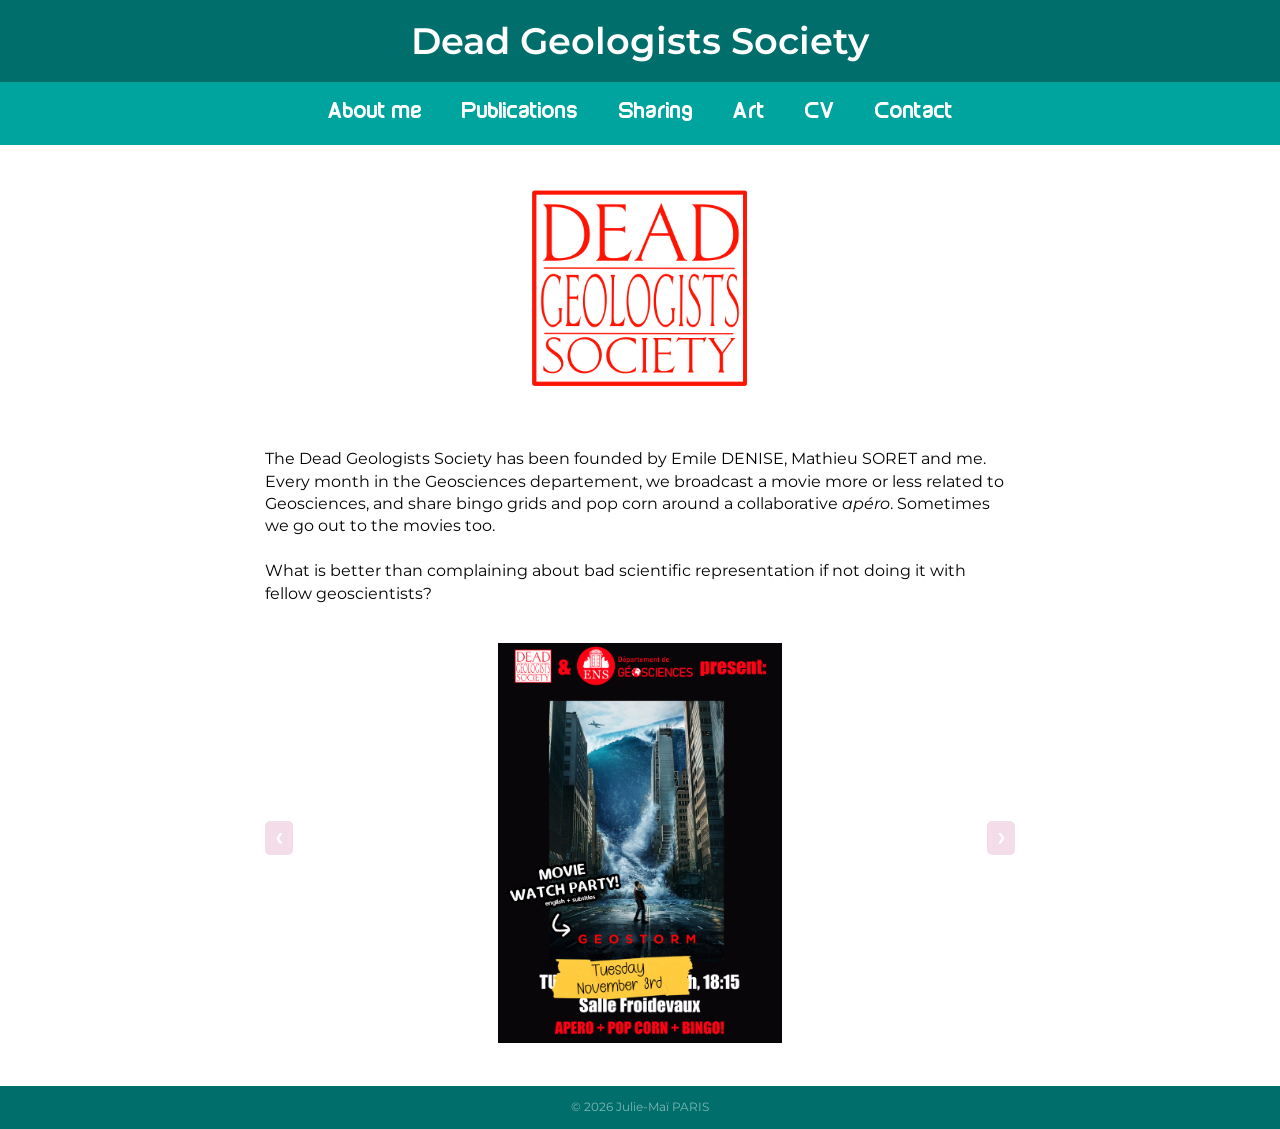
<file: deadgeologistssociety.html>
<!DOCTYPE html>
<html lang="en">
<head>
    <meta charset="UTF-8">
    <meta name="viewport" content="width=device-width, initial-scale=1.0">
    <title>Dead Geologists Society</title>
    <link rel="stylesheet" href="public/styles.css">
    <link rel="stylesheet" href="public/oeillien.css">
    <!-- <link rel="stylesheet" href="public/background.css"> -->
</head>
<body>
    <header class = "header">
        <h1>Dead Geologists Society</h1>
    </header>

    <header class = "header-menu">

      <input class="menu-btn" type="checkbox" id="menu-btn" />
      <label class="menu-icon" for="menu-btn"><span class="navicon"></span></label>
      <ul class="menu">
        </div></li>
            <li><a href="index.html">About me</a></li>
            <li><a href="publications.html">Publications</a></li>
            <li><a href="sharing.html">Sharing</a></li>
            <li><a href="art.html">Art</a></li>
            <li><a href="cv.html">CV</a></li>
            <li><a href="contact.html">Contact</a></li>
      </ul>

    </header>

    <br>



    <main>

        <section class="article">
                <div class="Container">
                            <td align= "center" valign="middle"><img src="/images/dead_geologists_society/logo_dead_geologists_society.png" alt="logo dead_geologists_society" height="200"></td>
                </div>
                </div>
                <br>
                 <br>

            <p>
                The Dead Geologists Society has been founded by Emile DENISE, Mathieu SORET and me. Every month in the Geosciences departement, we broadcast a movie more or less related to Geosciences, and share bingo grids and pop corn around a collaborative <i>apéro</i>. Sometimes we go out to the movies too. <br><br> What is better than complaining about bad scientific representation if not doing it with fellow geoscientists?
            </p>
            <br>

            <div id="slideshow1" class="slideshow-container">

                    <!-- Full-width images with number and caption text -->
                    <div class="mySlides fade">
                        <img src="/images/dead_geologists_society/dgs_05.png" class ="center-horizontal">
                    </div>

                    <div class="mySlides fade">
                        <img src="/images/dead_geologists_society/dgs_04.png" class ="center-horizontal">
                    </div>

                    <div class="mySlides fade">
                        <img src="/images/dead_geologists_society/dgs_03.png" class ="center-horizontal">
                    </div>

                    <div class="mySlides fade">
                        <img src="/images/dead_geologists_society/dgs_02.png"  class ="center-horizontal">
                    </div>

                    <div class="mySlides fade">
                        <img src="/images/dead_geologists_society/dgs_01.png"  class ="center-horizontal">
                    </div>




                    <!-- Next and previous buttons -->
                    <a class="prev" onclick="plusSlides(-1,slideshow1)">&#10094;</a>
                    <a class="next" onclick="plusSlides(1, slideshow1)">&#10095;</a>
                    
            </div>
            <br>

        
        </section>
    </main>

    <footer>
        <p>&copy; 2026 Julie-Maï PARIS</p>
    </footer>

    <script src="public/oeillien.js"></script>

</body>
</html>
</file>
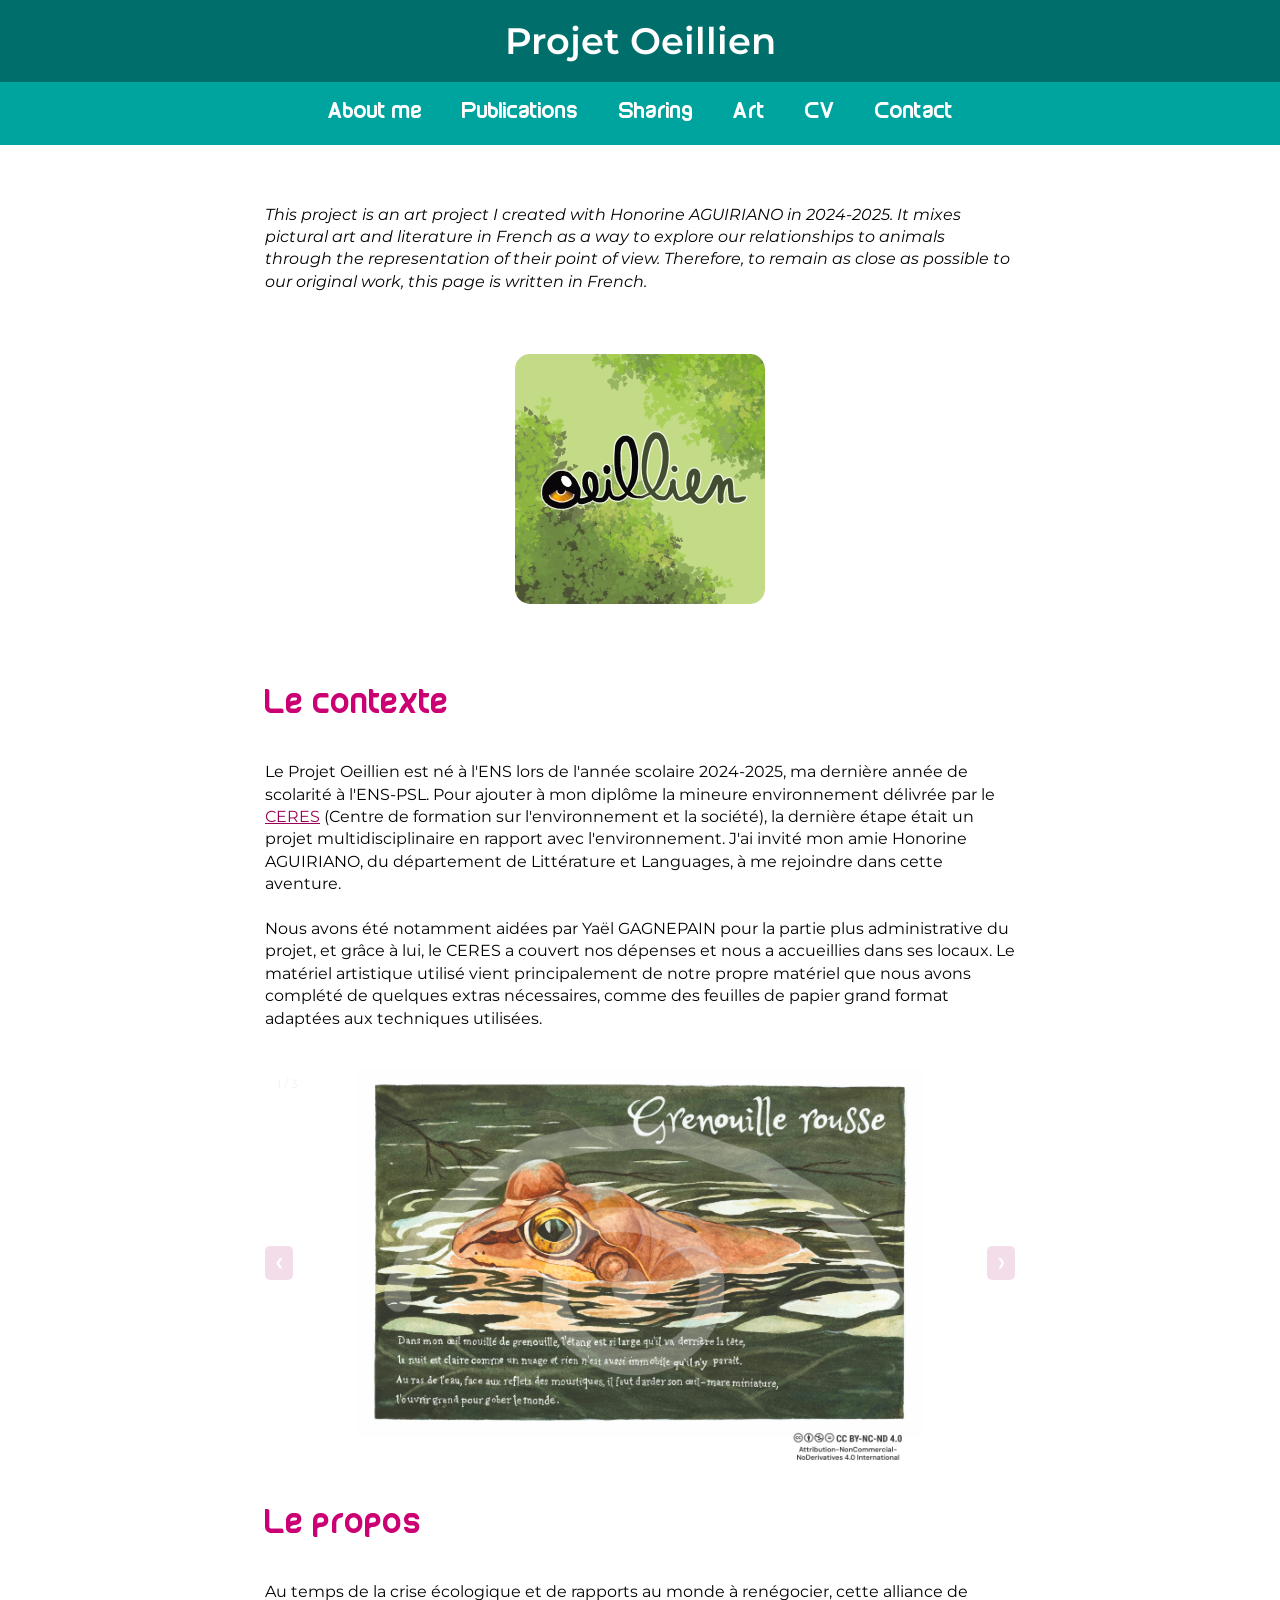
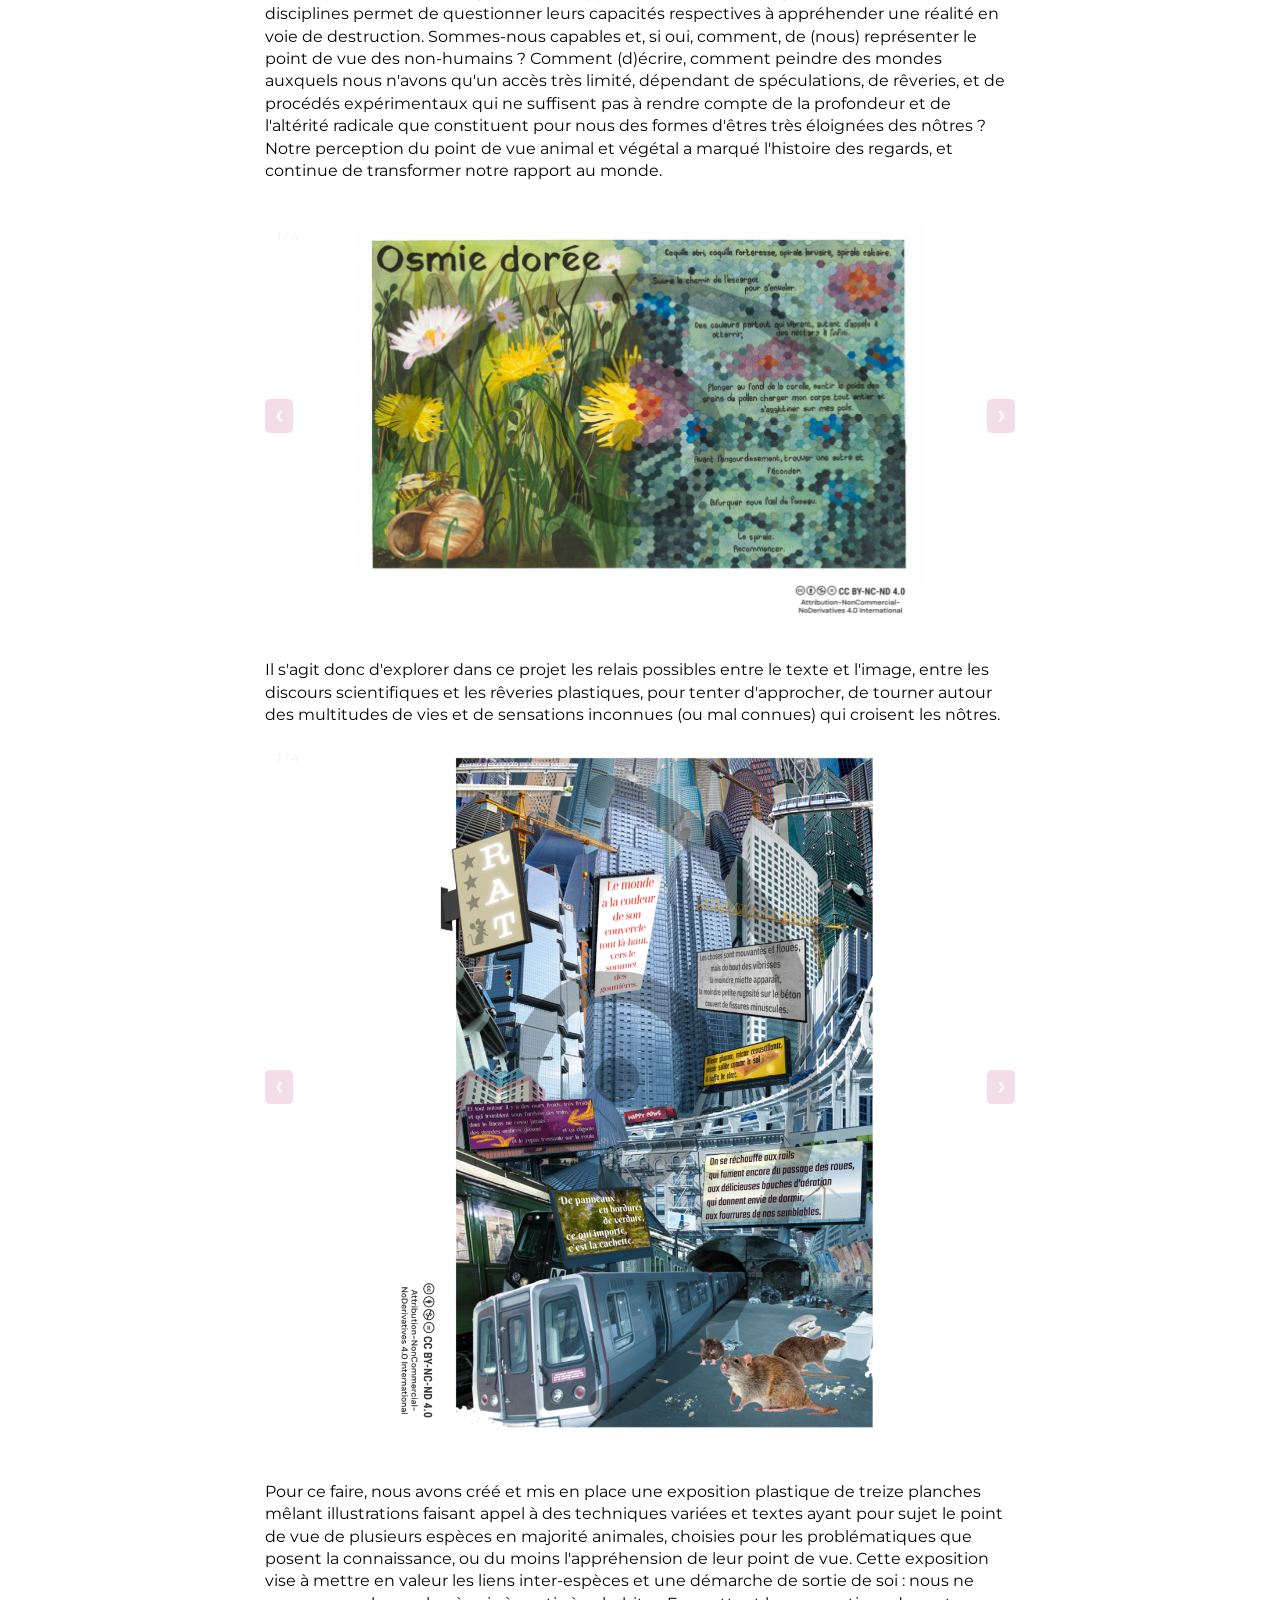
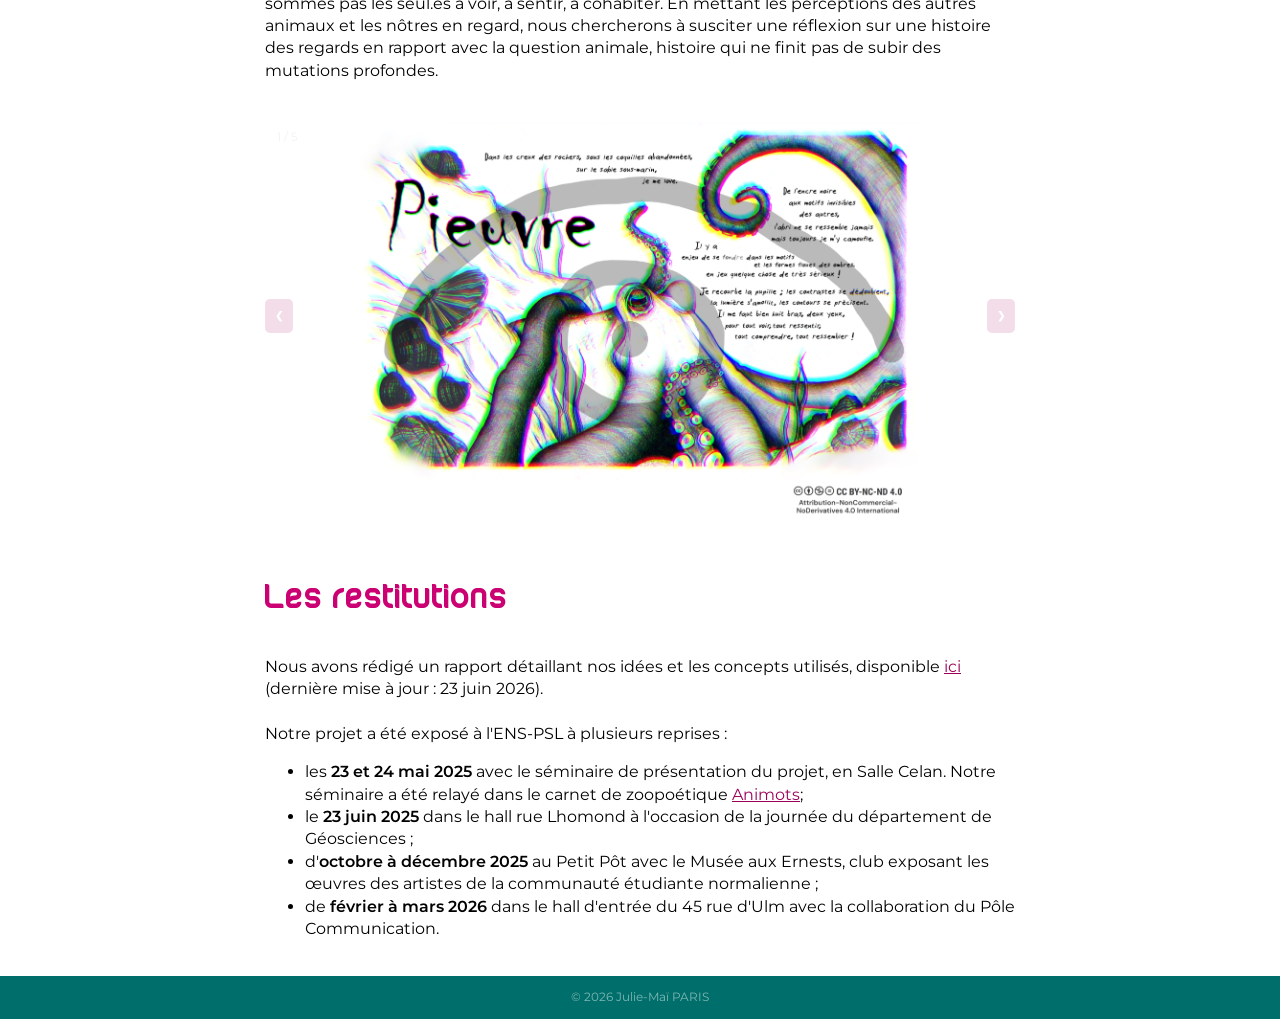
<file: oeillien.html>
<!DOCTYPE html>
<html lang="en">
<head>
    <meta charset="UTF-8">
    <meta name="viewport" content="width=device-width, initial-scale=1.0">
    <title>Oeillien</title>
    <link rel="stylesheet" href="public/styles.css">
    <link rel="stylesheet" href="public/oeillien.css">
    <!-- <link rel="stylesheet" href="public/background.css"> -->
</head>
<body>
    <header class = "header">
        <h1>Projet Oeillien</h1>
    </header>

    <header class = "header-menu">

      <input class="menu-btn" type="checkbox" id="menu-btn" />
      <label class="menu-icon" for="menu-btn"><span class="navicon"></span></label>
      <ul class="menu">
        </div></li>
            <li><a href="index.html">About me</a></li>
            <li><a href="publications.html">Publications</a></li>
            <li><a href="sharing.html">Sharing</a></li>
            <li><a href="art.html">Art</a></li>
            <li><a href="cv.html">CV</a></li>
            <li><a href="contact.html">Contact</a></li>
      </ul>

    </header>

    <br>



    <main>
        <section class="article">

        <p>
            <i>This project is an art project I created with Honorine AGUIRIANO in 2024-2025. It mixes pictural art and literature in French as a way to explore our relationships to animals through the representation of their point of view. Therefore, to remain as close as possible to our original work, this page is written in French.</i>
        </p>
        </section>
        <br>
        <br>


    <div class="Container">
    <div type="button" class="ModeButton">
                <img src="/images/oeillien/projet_oeillien_logo.png" alt="logo projet oeillien" max-height="400" width="100%" class="roundrect" >
    </div>
    </div>

    <br>
    <br>
        <section class="article">
            <h2>Le contexte</h2>



            <p>
            Le Projet Oeillien est né à l'ENS lors de l'année scolaire 2024-2025, ma dernière année de scolarité à l'ENS-PSL. Pour ajouter à mon diplôme la mineure environnement délivrée par le <a href="https://ceres.ens.fr/">CERES</a> (Centre de formation sur l'environnement et la société), la dernière étape était un projet multidisciplinaire en rapport avec l'environnement. J'ai invité mon amie Honorine AGUIRIANO, du département de Littérature et Languages, à me rejoindre dans cette aventure.
            <br>
            <br>
            Nous avons été notamment aidées par Yaël GAGNEPAIN pour la partie plus administrative du projet, et grâce à lui, le CERES a couvert nos dépenses et nous a accueillies dans ses locaux. Le matériel artistique utilisé vient principalement de notre propre matériel que nous avons complété de quelques extras nécessaires, comme des feuilles de papier grand format adaptées aux techniques utilisées.
            </p>
            <br>
            <div id="slideshow3" class="slideshow-container">

                    <!-- Full-width images with number and caption text -->
                    <div class="mySlides fade">
                        <div class="numbertext">1 / 3</div>
                        <img src="/images/oeillien/grenouille_oeillien_watermark.png"  class ="center-horizontal">
                    </div>

                    <div class="mySlides fade">
                        <div class="numbertext">2 / 3</div>
                        <img src="/images/oeillien/grenouille_preparation_1.png"  class ="center-horizontal">
                    </div>

                    <div class="mySlides fade">
                        <div class="numbertext">3 / 3</div>
                        <img src="/images/oeillien/grenouille_preparation_2.png" class ="center-horizontal">
                    </div>


                    <!-- Next and previous buttons -->
                    <a class="prev" onclick="plusSlides(-1,slideshow3)">&#10094;</a>
                    <a class="next" onclick="plusSlides(1, slideshow3)">&#10095;</a>
                    
                </div>
            <h2>Le propos</h2>
            <p>
                Au temps de la crise écologique et de rapports au monde à renégocier, cette alliance de disciplines permet de questionner leurs capacités respectives à appréhender une réalité en voie de destruction. Sommes-nous capables et, si oui, comment, de (nous) représenter le point de vue des non-humains&nbsp? Comment (d)écrire, comment peindre des mondes auxquels nous n'avons qu'un accès très limité, dépendant de spéculations, de rêveries, et de procédés expérimentaux qui ne suffisent pas à rendre compte de la profondeur et de l'altérité radicale que constituent pour nous des formes d'êtres très éloignées des nôtres&nbsp? Notre perception du point de vue animal et végétal a marqué l'histoire des regards, et continue de transformer notre rapport au monde.
                <br>
                <br>
<!-- Slideshow container -->                  
                <div id="slideshow4" class="slideshow-container">

                    <!-- Full-width images with number and caption text -->
                    <div class="mySlides fade">
                        <div class="numbertext">1 / 4</div>
                        <img src="/images/oeillien/abeille_watermark.png"  class ="center-horizontal">
                    </div>

                    <div class="mySlides fade">
                        <div class="numbertext">2 / 4</div>
                        <img src="/images/oeillien/abeille_preparation_1.jpeg"  class ="center-horizontal">
                    </div>

                    <div class="mySlides fade">
                        <div class="numbertext">3 / 4</div>
                        <img src="/images/oeillien/abeille_preparation_2.jpeg"  class ="center-horizontal">
                    </div>

                    <div class="mySlides fade">
                        <div class="numbertext">4 / 4</div>
                        <img src="/images/oeillien/abeille_preparation_3.jpeg" class="center-horizontal" {
    max-width: 100%;
    height: auto;
}">
                    </div>


                    <!-- Next and previous buttons -->
                    <a class="prev" onclick="plusSlides(-1,slideshow4)">&#10094;</a>
                    <a class="next" onclick="plusSlides(1, slideshow4)">&#10095;</a>
                    
                </div>
            <!-- Slideshow container -->                  
                <div>
                <br>
                <p>
                Il s'agit donc d'explorer dans ce projet les relais possibles entre le texte et l'image, entre les discours scientifiques et les rêveries plastiques, pour tenter d'approcher, de tourner autour des multitudes de vies et de sensations inconnues (ou mal connues) qui croisent les nôtres.
                <br>
                <!-- Slideshow container -->                  
                <div id="slideshow1" class="slideshow-container">

                    <!-- Full-width images with number and caption text -->
                    <div class="mySlides fade">
                        <div class="numbertext">1 / 4</div>
                        <img src="/images/oeillien/rat_watermark_oeillien.png" class ="center-vertical">
                    </div>

                    <div class="mySlides fade">
                        <div class="numbertext">2 / 4</div>
                        <img src="/images/oeillien/rat_preparation_1.jpeg"  class ="center-vertical">
                    </div>

                    <div class="mySlides fade">
                        <div class="numbertext">3 / 4</div>
                        <img src="/images/oeillien/rat_preparation_2.jpeg"  class ="center-vertical">
                    </div>

                    <div class="mySlides fade">
                        <div class="numbertext">4 / 4</div>
                        <img src="/images/oeillien/rat_preparation_3.jpeg"  class ="center-vertical">
                    </div>

                    <!-- Next and previous buttons -->
                    <a class="prev" onclick="plusSlides(-1,slideshow1)">&#10094;</a>
                    <a class="next" onclick="plusSlides(1, slideshow1)">&#10095;</a>
                    
                </div>
                <br>
                </p>
                <p>
                Pour ce faire, nous avons créé et mis en place une exposition plastique de treize planches mêlant illustrations faisant appel à des techniques variées et textes ayant pour sujet le point de vue de plusieurs espèces en majorité animales, choisies pour les problématiques que posent la connaissance, ou du moins l'appréhension de leur point de vue. Cette exposition vise à mettre en valeur les liens inter-espèces et une démarche de sortie de soi : nous ne sommes pas les seul.es à voir, à sentir, à cohabiter. En mettant les perceptions des autres animaux et les nôtres en regard, nous chercherons à susciter une réflexion sur une histoire des regards en rapport avec la question animale, histoire qui ne finit pas de subir des mutations profondes.

                <br>
                <br>

            
                <div id="slideshow2" class="slideshow-container">

                    <!-- Full-width images with number and caption text -->
                    <div class="mySlides fade">
                        <div class="numbertext">1 / 5</div>
                        <img src="/images/oeillien/pieuvre_oeillien_watermark.png"  class ="center-horizontal">
                    </div>

                    <div class="mySlides fade">
                        <div class="numbertext">2 / 5</div>
                        <img src="/images/oeillien/pieuvre_preparation_1.jpeg"  class ="center-horizontal">
                    </div>

                    <div class="mySlides fade">
                        <div class="numbertext">3 / 5</div>
                        <img src="/images/oeillien/pieuvre_preparation_2.jpeg"  class ="center-horizontal">
                    </div>

                    <div class="mySlides fade">
                        <div class="numbertext">4 / 5</div>
                        <img src="/images/oeillien/pieuvre_preparation_3.jpeg"  class ="center-horizontal">
                    </div>

                     <div class="mySlides fade">
                        <div class="numbertext">5 / 5</div>
                        <img src="/images/oeillien/pieuvre_preparation_4.jpeg"  class ="center-horizontal">
                    </div>

                    <!-- Next and previous buttons -->
                    <a class="prev" onclick="plusSlides(-1, this.parentNode)">&#10094;</a>
                    <a class="next" onclick="plusSlides(1, this.parentNode)">&#10095;</a>

                </div>
                    <br>

                </p>
            <h2>Les restitutions</h2>
            <p>
            Nous avons rédigé un rapport détaillant nos idées et les concepts utilisés, disponible <a href="documents/livret_projet_oeillien_compressed.pdf">ici</a> (dernière mise à jour : 23 juin 2026).
            <br>
            <br>
            Notre projet a été exposé à l'ENS-PSL à plusieurs reprises :
            <ul>
                <li>les <b>23 et 24 mai 2025</b> avec le séminaire de présentation du projet, en Salle Celan. Notre séminaire a été relayé dans le carnet de zoopoétique <a href="https://animots.hypotheses.org/40819">Animots</a>;</li>
                <li>le <b>23 juin 2025</b> dans le hall rue Lhomond à l'occasion de la journée du département de Géosciences ;</li>
                <li>d'<b>octobre à décembre 2025</b> au Petit Pôt avec le Musée aux Ernests, club exposant les œuvres des artistes de la communauté étudiante normalienne ;</li>
                <li>de <b>février à mars 2026</b> dans le hall d'entrée du 45 rue d'Ulm avec la collaboration du Pôle Communication.</li>
            </ul>
            </p>
        
        </section>
    </main>

    <footer>
        <p>&copy; 2026 Julie-Maï PARIS</p>
    </footer>

    <script src="public/oeillien.js"></script>

</body>
</html>
</file>
<file: public/styles.css>
/* General Styles */
@font-face {    
    font-family: "Montserrat";
    src: url("/font/Montserrat-Regular.otf");
    font-weight: normal;
    font-style: normal;
}

@font-face {    
    font-family: "Montserrat";
    src: url("/font/Montserrat-Italic.otf");
    font-weight: normal;
    font-style: italic;
}

@font-face {    
    font-family: "Montserrat";
    src: url("/font/Montserrat-SemiBold.otf");
    font-weight: bold;
    font-style: normal;
}


@font-face {    
    font-family: "Anokha";
    src: url("/font/Anokha.ttf");
    font-weight: normal;
    font-style: normal;
}

@font-face {    
    font-family: "Anokha";
    src: url("/font/Anokha-Bold.ttf");
    font-weight: bold;
    font-style: normal;
}

body {
    font-family: "Montserrat";
    margin: 0;
    padding: 0;
    background: #ffffff;
    color: #000000;
    display: flex;
    flex-direction: column;
    min-height: 100vh;
    line-height: 1.4; /* Adjust line spacing for readability */
}




/* header */

.header {
    background-color: #006f6b;
    padding: 10px;
    text-align: center;
}

.header h1 {
    font-family: 'Montserrat';
    margin-top: 5px;
    margin-bottom: 5px;
    font-size: 2.3rem;
    color: #FFFFFF;
}

.header-menu {
  background-color: #00a49e;
  width: 100%;
  z-index: 3;
  color:white;
}

.header-menu ul {
  margin: 0 0;
  list-style: none;
  color: white;
  background-color: #E6F6F5;
  font-size: 1.2rem;
  font-family: "Anokha";
  font-weight: bold;
  overflow: hidden;
  font-size: 1.5rem;
  border: none;
  width: 100%;
  position : absolute;
  padding: 0px ;

}

.header-menu li a {
  font-family: "Montserrat";
  font-weight: normal;
  font-size: 1.2rem;
  display: block;
  background-color: #E6F6F5;
  color: black;
  padding: 15px 20px;
  text-decoration: none;
}

.header-menu li a:hover,
.header-menu .menu-btn:hover {background-color: white;   color: black}


.header-menu .logo {
  display: flex;
  flex-direction: row;
  font-size: 2em;
   padding: 10px 20px;
  text-decoration: none;
  color:white;
}

/* menu */

.header-menu .menu {
  clear: both;
  max-height: 0;
  transition: max-height .2s ease-out;
}

/* menu icon */

.header-menu .menu-icon {
  cursor: pointer;
  display: inline-block;
  float: center;
  padding: 28px 20px;
  /* position: relative; */
  user-select: none;
}

.header-menu .menu-icon .navicon {
  background: #fff;
  display: block;
  height: 2px;
  position: relative;
  transition: background .2s ease-out;
  width: 18px;
}

.header-menu .menu-icon .navicon:before,
.header-menu .menu-icon .navicon:after {
  background: #fff;
  content: '';
  display: block;
  height: 100%;
  position: absolute;
  transition: all .2s ease-out;
  width: 100%;
}

.header-menu .menu-icon .navicon:before {
  top: 5px;
}

.header-menu .menu-icon .navicon:after {
  top: -5px;
}

/* menu btn */

.header-menu .menu-btn {
  display: none;
}

.header-menu .menu-btn:checked ~ .menu {
  max-height: 1000px;
}

.header-menu .menu-btn:checked ~ .menu-icon .navicon {
  background: transparent;
}

.header-menu .menu-btn:checked ~ .menu-icon .navicon:before {
  transform: rotate(-45deg);
}

.header-menu .menu-btn:checked ~ .menu-icon .navicon:after {
  transform: rotate(45deg);
}

.header-menu .menu-btn:checked ~ .menu-icon:not(.steps) .navicon:before,
.header-menu .menu-btn:checked ~ .menu-icon:not(.steps) .navicon:after {
  top: 0;
}


/* 48em = 768px */

@media (min-width: 48em) {

  .header-menu .menu {
    display: flex;
    justify-content: center;
    align-items: center;
    list-style: none;
    margin: 0;
    clear: none;
    float: center;
    max-height: none;
    position: relative;
  }

  .header-menu .menu-icon {
    display: none;
  }

  .header-menu li a {
  font-family: "Anokha";
  font-weight: bold;
  font-size: 1.5rem;
  background-color: #00a49e;
  color: white;
  display: flex;
  justify-content: center;
  align-items: center;
  margin: 0;
}

  .header-menu li a:hover,
    .header-menu .menu-btn:hover {
        color: white;
        background-color: #00a49e;
        font-size: 1.5rem;
        font-family: "Anokha";
        font-weight: bold;
}

.header-menu ul {
  background-color: #00a49e;
}


}

.dropdown {
  display: block;
  padding: 20px 20px;
  border-right: 1px  #f4f4f4;
  text-decoration: none;
  color:white;
}


h2 {
    font-family: 'Anokha';
    font-size: 2.3rem;
    color: #cb0073;
}

a {
    color: #9b0058;
    text-decoration: underline;
}

a:hover {
    color: #ee0087;
;
}


/* Scroll block styles */
.scroll-block {
    max-height: 200px; /* Set a fixed height for the scroll block */
    width: auto;
    overflow-y: auto; /* Enable vertical scrolling */
    padding: 0px; /* Add padding inside the block */
    font-size: 1em; /* Slightly smaller text */
    line-height: 1.4; /* Adjust line spacing for readability */
    margin-left:auto;
    margin-right:auto;

}

.scroll-block ul {
    padding-left: 0 px; /* Remove left padding for the list */
}

.scroll-block ul li {
    list-style: none;
    margin-bottom: 4px; /* spacing between list items */
    color: #000; /* Black color for scroll block items */
}

.scroll-block h3 {
    font-family: "Anokha";
    margin-top: 5px; /* Reduce top margin */
    margin-bottom: 5px; /* Reduce bottom margin */
    font-size: 1.3rem;
    color: #006f6b;

}

.scroll-block h4 {
    font-family: "Anokha";
    font-size: 1.4rem;
    margin-top: 5px; /* Reduce top margin */
    margin-bottom: 5px; /* Reduce bottom margin */
    font-weight: normal;
    color: #00a49e

}


/* Not scroll block styles */
.not-scroll-block {
    width: auto;
    overflow-y: auto; /* Enable vertical scrolling */
    padding: 0px; /* Add padding inside the block */
    font-size: 1em; /* Slightly smaller text */
    line-height: 1.4; /* Adjust line spacing for readability */
    margin-left:auto;
    margin-right:auto;

}

.not-scroll-block ul {
    padding-left: 0 px; /* Remove left padding for the list */
}

.not-scroll-block ul li {
    list-style: none;
    margin-bottom: 4px; /* spacing between list items */
    color: #000; /* Black color for scroll block items */
}

.not-scroll-block h3 {
    font-family: "Anokha";
    font-size: 1.3rem;
    margin-top: 5px; /* Reduce top margin */
    margin-bottom: 5px; /* Reduce bottom margin */
    color: #006f6b;

}

.not-scroll-block h4 {
    font-family: "Anokha";
    font-size: 1.4rem;
    margin-top: 5px; /* Reduce top margin */
    margin-bottom: 5px; /* Reduce bottom margin */
    font-weight: normal;
    color: #00a49e
}

/* News table styles */


.news-table td {
    vertical-align: top; /* Align content at the top of the cells */
    padding: 10px; /* Column separator width */
    
}



.news-table td h3 {
    padding: 0 5 px; /* Add some padding for better readability */
    margin: 0; /* Remove default margin */
}

.news-table td h4 {
    vertical-align: top; /* Align content at the top of the cells */
    padding: 0 5px; /* Add some padding for better readability */
    margin: 0; /* Remove default margin */
}
.news-table td:first-child {
  padding-left: 0;
}

.news-table :last-child {
  padding-right: 0;
}


/* For rounded picture corners */
.roundrect {
border-radius: 15px;
}



main {
    flex-grow: 1;
    padding: 20px;
}

footer {
    font-family: "Montserrat";
    font-size: 0.75rem;
    background-color: #006f6b;
    padding: 1px;
    text-align: center;
    color: rgb(255, 255, 255, 0.5);
}
</file>
<file: public/oeillien.css>
.intro {
    text-align: left;
    margin-top: 32px;
}

.intro h2 {
    font-size: 2rem;
    margin-bottom: 20px;
    text-align: left;
}

.intro p {
    font-size: 1.2rem;
    color: #00000;
}


.contact {
    margin-top: 50px;
    text-align: left;
    font-size: 1.2rem;
}

.contact h2 {
    font-size: 2rem;
    margin-bottom: 20px;
}

.article p {
    max-width: 750px;

    margin-left:auto;
    margin-right:auto;
}

.article ul {
    max-width: 750px;
    margin-left:auto;
    margin-right:auto;
}

.article h2 {
    max-width: 750px;
    margin-left:auto;
    margin-right:auto;}

.article_container {
    padding-right: 20px;
    padding-left: 20px;
}

.text-section {
    text-align: left;
    margin-top: 32px;
}

.text-section h2 {
    font-size: 2rem;
    margin-bottom: 20px;
    text-align: left;
}

.text-section p {
    max-width: 750px;
    margin-left:auto;
    margin-right:auto;
    color: #00000;
}


.center-horizontal {
  display: flex;
  flex-wrap: wrap;
  height: 400px;
  margin-top: 25 px;
  margin-left:auto;
  margin-right:auto; 
}

.center-vertical {
  display: flex;
  flex-wrap: wrap;
  height: 700px;
  margin-top: 25 px;
  margin-left:auto;
  margin-right:auto; 
}

.Container {
  display: flex;
  align-items: center;
  justify-content: center;
  flex-wrap: wrap;
  gap: 10px;
}

.ModeButton {
  flex-basis: 250px; /* adjust this value for your preference */
}


/* For the slideshow */

* {box-sizing: border-box}
.mySlides {display: none; transition: width 2s}
img {vertical-align: middle;}

/* Slideshow container */
.slideshow-container {
  max-width: 750px;
  position: relative;
  margin: auto;
}

.slideshow-container a {
    color: white;
    text-decoration: none;
}

.slideshow-container a:hover {
    color: white;
    text-decoration: none;
}

/* Next & previous buttons */
.prev, .next {
  cursor: pointer;
  position: absolute;
  top: 50%;
  width: auto;
  padding: 10px;
  margin-top: -22px;
  color: white;
  font-weight: bold;
  font-size: 10px;
  transition: 0.6s ease;
  border-radius: 5px 5px 5px 5px;
  user-select: none;
  background-color: #9b005822;

}

/* Position the "next button" to the right */
.next {
  right: 0;

}

/* On hover, add a black background color with a little bit see-through */
.prev:hover, .next:hover {
  background-color: #cb007377;
}

/* Caption text */
.text {
  color: #f2f2f2;
  font-size: 15px;
  padding: 8px 12px;
  position: absolute;
  bottom: 8px;
  width: 100%;
  text-align: center;
}

/* Number text (1/3 etc) */
.numbertext {
  color: #f2f2f2;
  font-size: 12px;
  padding: 8px 12px;
  position: absolute;
  top: 0;
}

/* The dots/bullets/indicators */
.dot {
  cursor: pointer;
  height: 15px;
  width: 15px;
  margin: 0 2px;
  background-color: #bbb;
  border-radius: 50%;
  display: inline-block;
  transition: background-color 0.6s ease;
}

.active, .dot:hover {
  background-color: #717171;
}



/* On smaller screens, decrease text size */
@media only screen and (max-width: 500px) {
  .prev, .next,.text {font-size: 5px}

  .center-horizontal {
    max-width: 100%;
    height: auto;
}

  .center-vertical {
    height: 400px;
}
}
</file>
